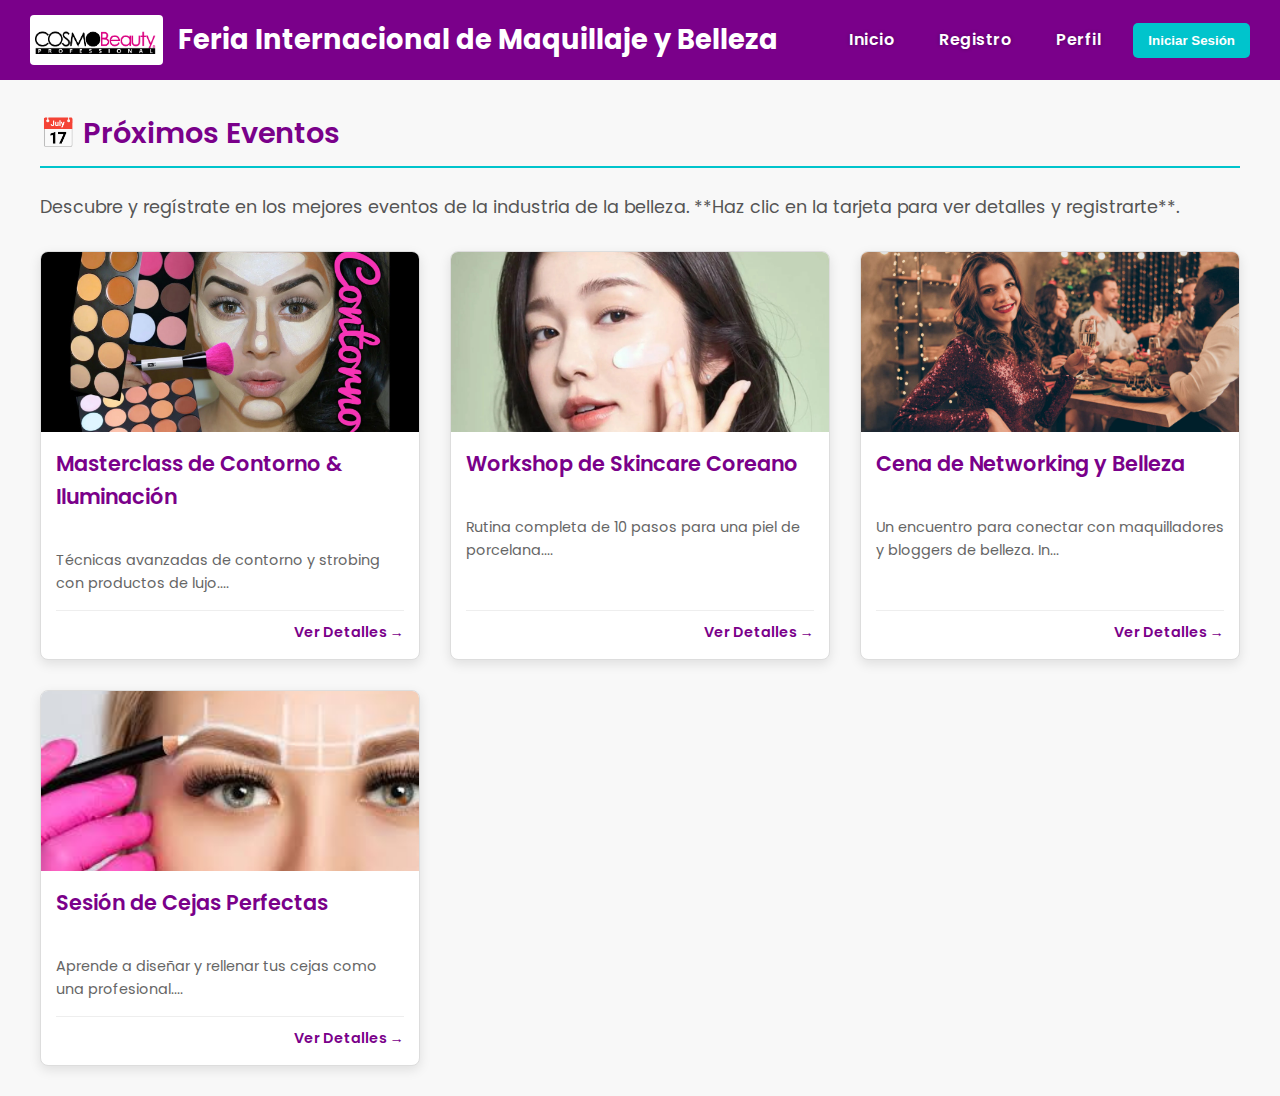
<file: index.html>
<!DOCTYPE html>
<html lang="es">
<head>
    <meta charset="UTF-8">
    <meta name="viewport" content="width=device-width, initial-scale=1.0">
    <title>COSMO BEAUTY - Feria Internacional de Maquillaje y Belleza</title>
    
    <link href="https://fonts.googleapis.com/css2?family=Poppins:wght@400;600;700&display=swap" rel="stylesheet">
    
    <link rel="stylesheet" href="css/style.css">
    </head>
<body>

    <header class="header">
        <div class="logo">
            <img src="imagenes/logo_cosmobeauty.png" alt="Logo Cosmo Beauty">
            <h1>Feria Internacional de Maquillaje y Belleza</h1>
        </div>
        <nav class="nav-menu">
            <a href="index.html">Inicio</a>
            <a href="registro.html">Registro</a>
            <a href="mis-eventos.html" id="navMisEventos" style="display: none;">Mis eventos</a>
            <a href="perfil.html">Perfil</a>
            <button id="btn-login-logout" class="btn-primary">Iniciar Sesión</button>
        </nav>
    </header>

    <div class="container">
        <h2>📅 Próximos Eventos</h2>
        <p class="descripcion-eventos">Descubre y regístrate en los mejores eventos de la industria de la belleza. **Haz clic en la tarjeta para ver detalles y registrarte**.</p>
        
        <div id="eventos-contenedor" class="eventos-grid">
            </div>
    </div>

    <div id="loginModal" class="modal-overlay">
        <div class="modal-content">
            <span id="closeLoginModal" class="close-modal-btn">&times;</span>
            <div class="modal-header">
                <h3>Iniciar Sesión</h3>
                <p>¿No tienes cuenta? <a href="registro.html">Regístrate aquí.</a></p>
            </div>
            
            <form id="loginForm">
                <div class="form-group">
                    <label for="loginEmail">Email:</label>
                    <input type="email" id="loginEmail" required>
                </div>
                <div class="form-group">
                    <label for="loginPassword">Contraseña:</label>
                    <input type="password" id="loginPassword" required>
                </div>
                <p id="loginErrorMessage" class="login-error-message"></p>
                <button type="submit" class="btn-primary">Ingresar</button>
            </form>
        </div>
    </div>

    <div id="detallesModal" class="modal-overlay">
        <div id="detallesModalContent">
            </div>
    </div>

    <script src="js/script.js"></script>
</body>
</html>
</file>
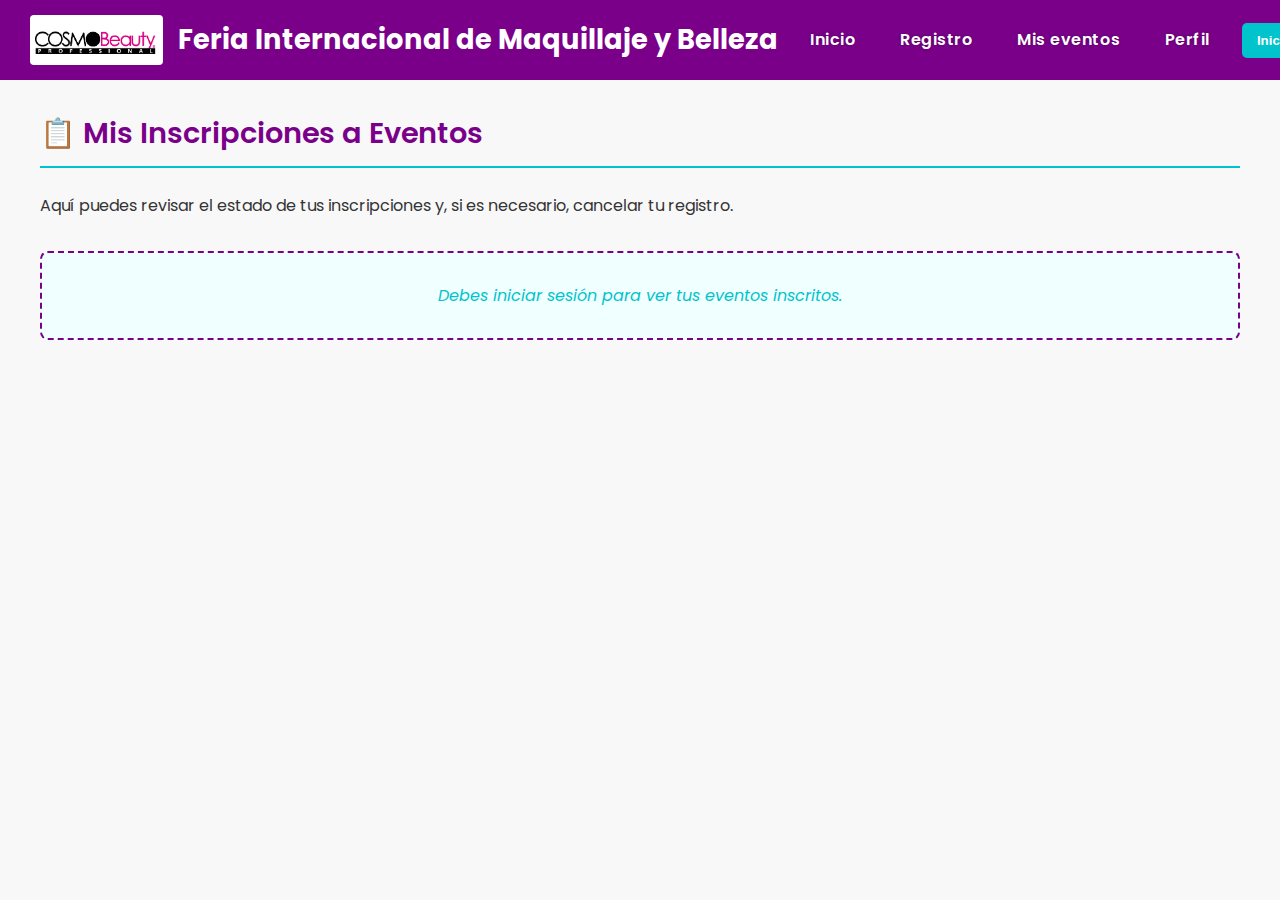
<file: mis-eventos.html>
<!DOCTYPE html>
<html lang="es">
<head>
    <meta charset="UTF-8">
    <meta name="viewport" content="width=device-width, initial-scale=1.0">
    <title>Mis Eventos - COSMO BEAUTY</title>
    
    <link href="https://fonts.googleapis.com/css2?family=Poppins:wght@400;600;700&display=swap" rel="stylesheet">
    
    <link rel="stylesheet" href="css/style.css">
</head>
<body>

    <header class="header">
        <div class="logo">
            <img src="imagenes/logo_cosmobeauty.png" alt="Logo Cosmo Beauty">
            <h1>Feria Internacional de Maquillaje y Belleza</h1>
        </div>
        <nav class="nav-menu">
            <a href="index.html">Inicio</a>
            <a href="registro.html">Registro</a>
            <a href="mis-eventos.html">Mis eventos</a>
            <a href="perfil.html">Perfil</a>
            <button id="btn-login-logout" class="btn-primary">Cerrar Sesión</button>
        </nav>
    </header>

    <div class="container">
        <h2>📋 Mis Inscripciones a Eventos</h2>
        <p>Aquí puedes revisar el estado de tus inscripciones y, si es necesario, cancelar tu registro.</p>
        
        <div id="mis-eventos-contenedor">
            </div>
    </div>

    <script src="js/script.js"></script>
</body>
</html>
</file>
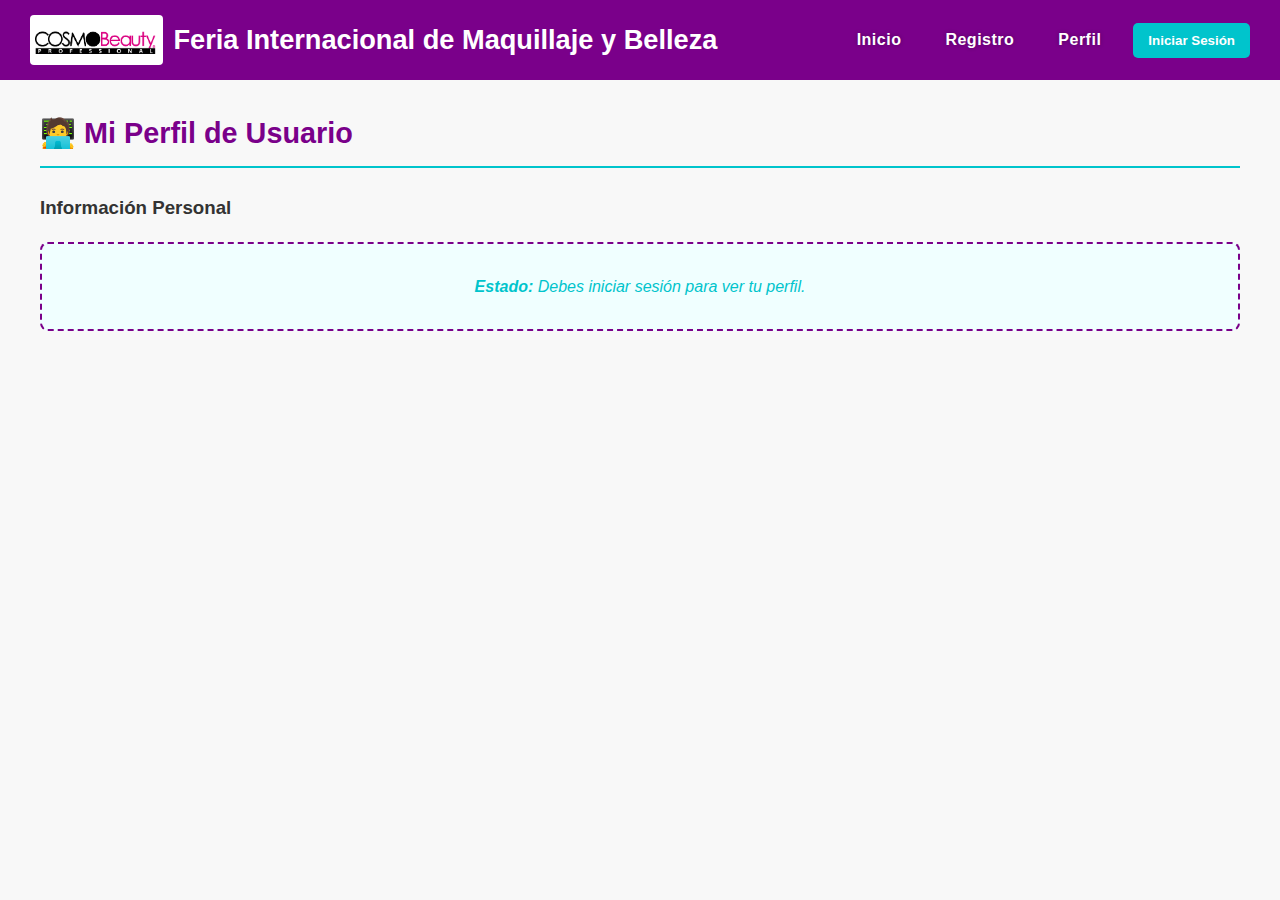
<file: perfil.html>
<!DOCTYPE html>
<html lang="es">
<head>
    <meta charset="UTF-8">
    <meta name="viewport" content="width=device-width, initial-scale=1.0">
    <title>COSMO BEAUTY - Mi Perfil</title>
    <link rel="stylesheet" href="css/style.css"> 
</head>
<body>
    <header class="header">
        <div class="logo">
            <img src="imagenes/logo_cosmobeauty.png" alt="CosmoBeauty Logo" style="height: 40px; margin-right: 10px;">
            <h1>Feria Internacional de Maquillaje y Belleza</h1>
        </div>
        <nav class="nav-menu">
            <a href="index.html">Inicio</a>
            <a href="registro.html">Registro</a>
            <a href="mis-eventos.html" id="navMisEventos" style="display: none;">Mis eventos</a> 
            <a href="perfil.html">Perfil</a>
            <button id="btn-login-logout" class="btn-primary">Iniciar Sesión</button>
        </nav>
    </header>
    
    <main class="container">
        <h2>🧑‍💻 Mi Perfil de Usuario</h2>
        <div class="perfil-card">
            <h3>Información Personal</h3>
            
            <p id="perfilEstado" class="alerta-vacio"><strong>Estado:</strong> Debes iniciar sesión para ver tu perfil.</p>
            
            <div id="perfil-info-dinamica" class="perfil-info" style="display: none;">
                <p><strong>Nombre:</strong> <span id="perfilNombre">Cargando...</span></p>
                <p><strong>Email:</strong> <span id="perfilEmail">Cargando...</span></p>
            </div>
            
            <form id="perfilEdicionForm" style="display: none; margin-top: 20px;">
                <div class="form-group">
                    <label for="inputNuevoNombre">Nuevo Nombre:</label>
                    <input type="text" id="inputNuevoNombre" required placeholder="Ingresa tu nuevo nombre">
                </div>
                <p id="edicionPerfilMensaje" style="color: red; margin-bottom: 10px;"></p>
                <button type="submit" class="btn-primary">Guardar Cambios</button>
                <button type="button" id="btnCancelarEdicion" class="btn-secondary">Cancelar</button>
            </form>
            
            <button id="btnEditarPerfil" class="btn-primary" style="margin-top: 20px; display: none;">Editar Perfil</button>
        </div>
    </main>

    <div id="loginModal" class="modal-overlay">
        <div class="modal-content">
            <span class="close-modal-btn" id="closeLoginModal">&times;</span>
            <div class="modal-header">
                <h3>¡Bienvenido a COSMO BEAUTY!</h3>
                <p>¿No tienes cuenta? <a href="registro.html">Regístrate aquí</a></p>
            </div>
            <form id="loginForm">
                <div class="form-group">
                    <label for="loginEmail">Correo electrónico</label>
                    <input type="email" id="loginEmail" placeholder="ej: tu@correo.com" required>
                </div>
                <div class="form-group">
                    <label for="loginPassword">Contraseña</label>
                    <input type="password" id="loginPassword" required>
                </div>
                <div class="forgot-password">
                    <a href="#">¿Olvidaste tu contraseña?</a>
                </div>
                <button type="submit" class="btn-primary" style="width: 100%;">Ingresar</button>
                <p id="loginErrorMessage" class="login-error-message"></p>
            </form>
        </div>
    </div>

    <script src="js/script.js"></script>
    <script>
        // Lógica simple para cargar los datos del perfil y manejar la edición
        document.addEventListener('DOMContentLoaded', () => {
            // Utilizamos la instancia 'app' definida en script.js
            const usuario = app.getUsuarioLogueado(); 
            const infoDin = document.getElementById('perfil-info-dinamica');
            const estado = document.getElementById('perfilEstado');
            const btnEditar = document.getElementById('btnEditarPerfil');
            const edicionForm = document.getElementById('perfilEdicionForm');
            const inputNombre = document.getElementById('inputNuevoNombre');
            const mensaje = document.getElementById('edicionPerfilMensaje');

            // Función para mostrar la vista de perfil normal o la de "no logueado"
            function mostrarPerfil() {
                if (usuario) {
                    if (estado) estado.style.display = 'none';
                    if (infoDin) infoDin.style.display = 'block';
                    if (btnEditar) btnEditar.style.display = 'inline-block';
                    if (edicionForm) edicionForm.style.display = 'none';
                    
                    const nombreSpan = document.getElementById('perfilNombre');
                    const emailSpan = document.getElementById('perfilEmail');
                    if (nombreSpan) nombreSpan.textContent = usuario.getNombre();
                    if (emailSpan) emailSpan.textContent = usuario.getEmail();

                } else {
                    if (estado) estado.style.display = 'block';
                    if (infoDin) infoDin.style.display = 'none';
                    if (btnEditar) btnEditar.style.display = 'none';
                    if (edicionForm) edicionForm.style.display = 'none';
                }
            }
            
            mostrarPerfil(); 

            // Manejar click en EDITAR PERFIL: Oculta la info, muestra el formulario
            btnEditar?.addEventListener('click', () => {
                if (usuario) {
                    infoDin.style.display = 'none';
                    btnEditar.style.display = 'none';
                    edicionForm.style.display = 'block';
                    inputNombre.value = usuario.getNombre(); // Precargar el nombre actual
                    mensaje.textContent = '';
                    mensaje.style.color = 'red';
                }
            });
            
            // Manejar click en CANCELAR
            document.getElementById('btnCancelarEdicion')?.addEventListener('click', (e) => {
                e.preventDefault();
                mostrarPerfil(); // Vuelve a la vista normal
            });

            // Manejar SUBMIT del Formulario de Edición
            edicionForm?.addEventListener('submit', (e) => {
                e.preventDefault();
                const nuevoNombre = inputNombre.value.trim();

                if (nuevoNombre.length < 2) {
                    mensaje.textContent = "El nombre debe tener al menos 2 caracteres.";
                    return;
                }
                
                // Llamada al método de edición de la clase PlataformaEventos
                if (app.editarNombreUsuario(nuevoNombre)) {
                    mensaje.style.color = '#00CC99';
                    mensaje.textContent = "✅ Nombre actualizado con éxito!";
                    
                    // Retrasar el regreso para que el usuario vea el mensaje
                    setTimeout(() => {
                        mostrarPerfil(); // Vuelve a la vista normal y muestra el nuevo nombre
                        // Refrescar la UI general (por si el nombre sale en el botón de cerrar sesión)
                        if (typeof actualizarUI === 'function') {
                             actualizarUI(); 
                        }
                    }, 1500);
                } else {
                    mensaje.style.color = 'red';
                    mensaje.textContent = "❌ Error al guardar los cambios.";
                }
            });
        });
    </script>
</body>
</html>
</file>
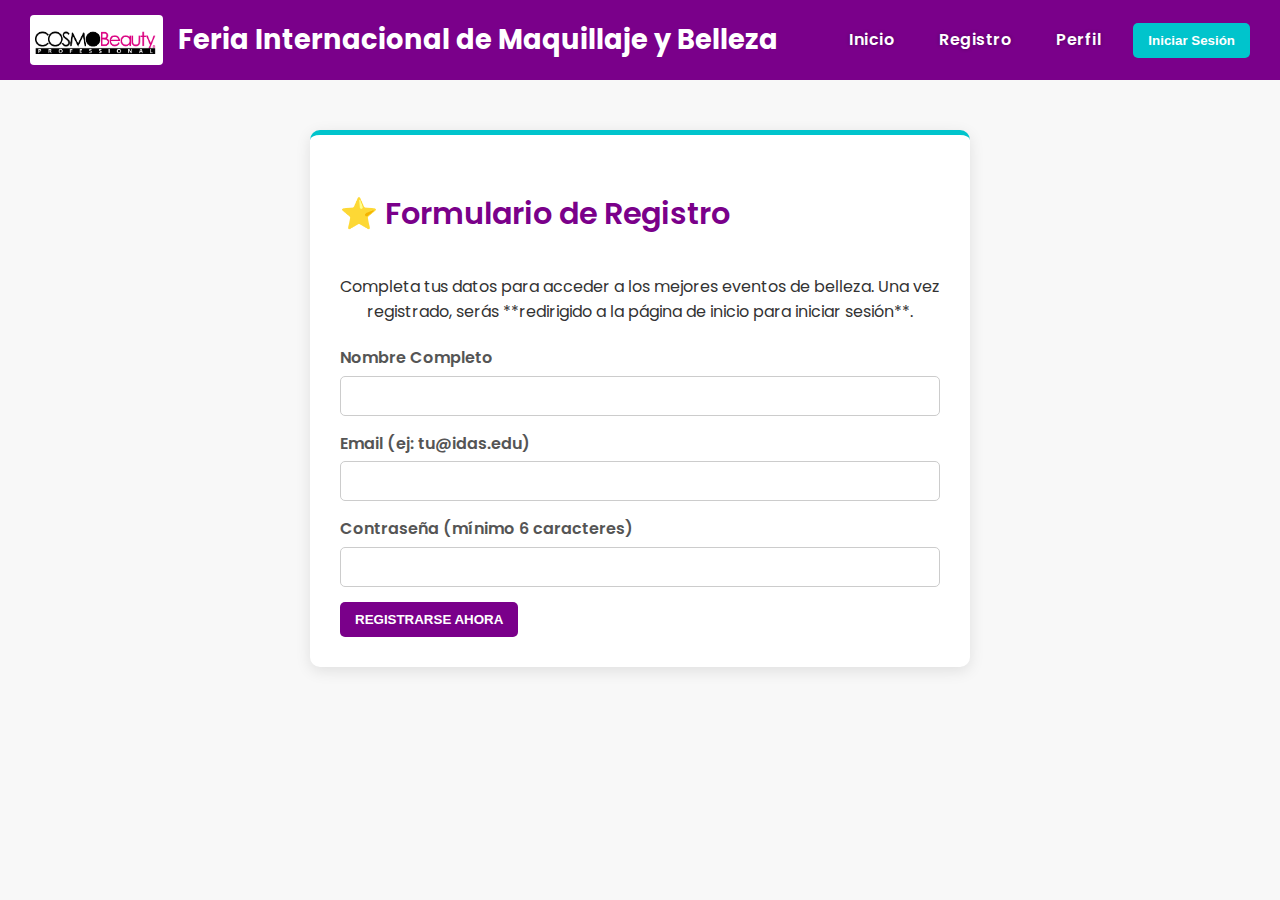
<file: registro.html>
<!DOCTYPE html>
<html lang="es">
<head>
    <meta charset="UTF-8">
    <meta name="viewport" content="width=device-width, initial-scale=1.0">
    <title>Registro - COSMO BEAUTY</title>
    
    <link href="https://fonts.googleapis.com/css2?family=Poppins:wght@400;600;700&display=swap" rel="stylesheet">
    
    <link rel="stylesheet" href="css/style.css">
</head>
<body>

    <header class="header">
        <div class="logo">
            <img src="imagenes/logo_cosmobeauty.png" alt="Logo Cosmo Beauty">
            <h1>Feria Internacional de Maquillaje y Belleza</h1>
        </div>
        <nav class="nav-menu">
            <a href="index.html">Inicio</a>
            <a href="registro.html">Registro</a>
            <a href="mis-eventos.html" id="navMisEventos" style="display: none;">Mis eventos</a>
            <a href="perfil.html">Perfil</a>
            <button id="btn-login-logout" class="btn-primary">Iniciar Sesión</button>
        </nav>
    </header>

    <div class="registro-box">
        <h2 id="registroTitulo">⭐ Formulario de Registro</h2>
        <p id="registroDescripcion">
            Completa tus datos para acceder a los mejores eventos de belleza. Una vez registrado, serás **redirigido a la página de inicio para iniciar sesión**.
        </p>

        <form id="registroForm">
            <div class="form-group">
                <label for="regNombre">Nombre Completo</label>
                <input type="text" id="regNombre" required>
            </div>
            <div class="form-group">
                <label for="regEmail">Email (ej: tu@idas.edu)</label>
                <input type="email" id="regEmail" required>
            </div>
            <div class="form-group">
                <label for="regPassword">Contraseña (mínimo 6 caracteres)</label>
                <input type="password" id="regPassword" required minlength="6">
            </div>
            
            <p id="registroErrorMessage" class="registro-error-message"></p>
            <button type="submit" class="btn-primary">REGISTRARSE AHORA</button>
        </form>
    </div>

    <script src="js/script.js"></script>
</body>
</html>
</file>
<file: css/style.css>
/* --- ESTILOS BASE Y FUENTES --- */
body {
    /* Aplicamos la fuente Poppins (cargada en el HTML) a todo el cuerpo */
    font-family: 'Poppins', Arial, sans-serif; 
    margin: 0;
    padding: 0;
    background-color: #f8f8f8;
    color: #333;
    line-height: 1.6;
}

.container {
    max-width: 1200px;
    margin: 30px auto;
    padding: 0 20px;
}

/* --- ESTILOS DEL ENCABEZADO (Header) --- */
.header {
    background-color: #7A008A; /* Morado/Magenta Oscuro */
    color: white;
    padding: 15px 30px;
    display: flex;
    justify-content: space-between;
    align-items: center;
}

.logo {
    display: flex;
    align-items: center;
    flex-grow: 1;
}

.logo img {
    height: 40px; /* Tamaño del logo AUMENTADO */
    width: auto;
    margin-right: 15px;
    background-color: white; /* Para contrastar el fondo magenta del logo */
    padding: 5px;
    border-radius: 4px;
}

.logo h1 {
    font-size: 1.7em; /* Título grande */
    font-weight: 700; /* Negrita llamativa */
    margin: 0;
    white-space: nowrap; /* Evita que el título se rompa */
}

/* --- MENÚ DE NAVEGACIÓN (Nav-menu) --- */
.nav-menu {
    display: flex;
    align-items: center;
    flex-shrink: 0;
}

.nav-menu a {
    color: white;
    text-decoration: none;
    margin-left: 20px;
    padding: 8px 12px;
    border-radius: 4px;
    transition: background-color 0.3s;
    /* MEJORAS DE NOTORIEDAD SOLICITADAS */
    font-weight: 600; /* Semi-bold */
    letter-spacing: 0.5px; /* Pequeña separación */
    text-shadow: 0 0 4px rgba(0, 0, 0, 0.3); /* Sombra para resaltar */
}

.nav-menu a:hover {
    background-color: rgba(255, 255, 255, 0.15);
}

.nav-menu .btn-primary {
    background-color: #00C4CC; /* CELESTE AQUA */
    border: none;
    color: white;
    padding: 10px 15px;
    margin-left: 20px;
    cursor: pointer;
    border-radius: 5px;
    font-weight: 700;
    transition: background-color 0.3s, color 0.3s;
}

.nav-menu .btn-primary:hover {
    background-color: #00A6AD; /* Tono más oscuro para el hover */
    color: white;
}

/* --- ESTILOS DE TÍTULOS Y SECCIONES --- */
h2 {
    color: #7A008A;
    border-bottom: 2px solid #00C4CC; /* CELESTE AQUA */
    padding-bottom: 10px;
    margin-bottom: 25px;
    font-weight: 600;
    font-size: 1.8em;
    display: flex;
    align-items: center;
}

.descripcion-eventos {
    color: #555;
    margin-bottom: 30px;
    font-size: 1.1em;
}

/* --- ESTILOS DE GRID DE EVENTOS (Index) --- */
.eventos-grid {
    display: grid;
    grid-template-columns: repeat(auto-fill, minmax(300px, 1fr));
    gap: 30px;
}

.evento-card {
    background-color: white;
    border: 1px solid #ddd;
    border-radius: 8px;
    overflow: hidden;
    box-shadow: 0 4px 12px rgba(0, 0, 0, 0.1);
    cursor: pointer;
    transition: transform 0.2s, box-shadow 0.2s;
    display: flex;
    flex-direction: column;
}

.evento-card:hover {
    transform: translateY(-5px);
    box-shadow: 0 8px 20px rgba(0, 0, 0, 0.15);
}

.evento-card img {
    width: 100%;
    height: 180px;
    object-fit: cover;
}

.card-info {
    padding: 15px;
    flex-grow: 1;
    display: flex;
    flex-direction: column;
}

.card-info h3 {
    color: #7A008A;
    margin-top: 0;
    font-size: 1.3em;
    font-weight: 600;
}

.card-info .descripcion {
    font-size: 0.9em;
    color: #666;
    margin-bottom: 15px;
    flex-grow: 1;
}

.card-footer {
    display: flex;
    justify-content: flex-end; /* Solo queda 'Ver Detalles' a la derecha */
    align-items: center;
    padding-top: 10px;
    border-top: 1px solid #eee;
}

.card-footer .costo {
    color: #00C4CC; /* CELESTE AQUA */
    font-weight: 700;
    font-size: 1em;
    margin-right: auto;
}

.card-footer .ver-detalles {
    color: #7A008A;
    font-weight: 600;
    text-decoration: none;
    font-size: 0.9em;
}

/* --- ESTILOS DE MODAL (Overlay) --- */
.modal-overlay {
    position: fixed;
    top: 0;
    left: 0;
    width: 100%;
    height: 100%;
    background-color: rgba(0, 0, 0, 0.6);
    display: none; /* Oculto por defecto */
    justify-content: center;
    align-items: center;
    z-index: 1000;
}

.modal-content {
    background-color: white;
    padding: 30px;
    border-radius: 10px;
    max-width: 450px;
    width: 90%;
    box-shadow: 0 10px 30px rgba(0, 0, 0, 0.3);
    position: relative;
}

/* Estilo para el Modal de Detalles de Evento (Cuerpo dinámico) */
#detallesModalContent {
    background-color: white;
    padding: 0;
    border-radius: 10px;
    max-width: 600px;
    width: 90%;
    box-shadow: 0 10px 30px rgba(0, 0, 0, 0.3);
    position: relative;
}

#detallesModalContent .modal-img {
    width: 100%;
    height: 250px;
    object-fit: cover;
    border-radius: 10px 10px 0 0;
}

#detallesModalContent .modal-info {
    padding: 20px 30px 30px;
}

#detallesModalContent h2 {
    color: #7A008A;
    border-bottom: 2px solid #00C4CC; /* CELESTE AQUA */
    padding-bottom: 10px;
    margin-bottom: 15px;
    font-size: 1.6em;
}

#detallesModalContent .modal-fecha-ubicacion {
    font-weight: 600;
    color: #444;
    margin-bottom: 10px;
}

#detallesModalContent .modal-costo {
    color: #00C4CC; /* CELESTE AQUA */
    font-weight: 700;
    margin-top: 15px;
    margin-bottom: 20px;
    border-top: 1px solid #eee;
    padding-top: 10px;
}

.modal-acciones {
    text-align: center;
}

.modal-acciones .btn-primary {
    width: 100%;
    padding: 12px;
    font-size: 1.1em;
    font-weight: 700;
    background-color: #7A008A;
    color: white;
}

.modal-acciones .btn-primary.inscrito {
    background-color: #00C4CC; /* CELESTE AQUA */
    cursor: default;
}

.pago-info-modal {
    text-align: center;
    padding: 10px;
    border: 1px dashed #7A008A;
    border-radius: 5px;
}

.pago-info-modal .btn-pago-modal {
    background-color: #00C4CC !important; /* CELESTE AQUA */
    color: white !important;
    font-weight: 700;
    margin-top: 10px;
}

/* --- AJUSTE PARA CERRAR MODAL (X BLANCA Y GRANDE) --- */
.close-modal-btn {
    position: absolute;
    top: 10px;
    right: 20px;
    font-size: 32px; /* Aumentamos el tamaño */
    font-weight: bold;
    color: white; /* Hacemos la X BLANCA */
    cursor: pointer;
    z-index: 100;
    /* Añadimos sombra para asegurar visibilidad sobre cualquier imagen */
    text-shadow: 0 0 5px rgba(0, 0, 0, 0.8); 
}

.close-modal-btn:hover {
    color: #00C4CC; /* CELESTE AQUA */
    text-shadow: 0 0 8px rgba(0, 0, 0, 1); 
}

/* --- ESTILOS DE FORMULARIOS (Login y Registro) --- */
.form-group {
    margin-bottom: 15px;
}

.form-group label {
    display: block;
    margin-bottom: 5px;
    font-weight: 600;
    color: #555;
}

.form-group input[type="email"],
.form-group input[type="password"],
.form-group input[type="text"] {
    width: 100%;
    padding: 10px;
    border: 1px solid #ccc;
    border-radius: 5px;
    box-sizing: border-box;
    font-size: 1em;
}

.btn-primary {
    background-color: #7A008A;
    color: white;
    border: none;
    padding: 10px 15px;
    cursor: pointer;
    border-radius: 5px;
    font-weight: 600;
    transition: background-color 0.3s;
}

.btn-primary:hover {
    background-color: #5d006b;
}

.login-error-message, .registro-error-message {
    color: #ff4444;
    font-size: 0.9em;
    margin-top: 10px;
    font-weight: 600;
}

/* --- ESTILOS ESPECÍFICOS DE REGISTRO --- */
.registro-box {
    max-width: 600px;
    margin: 50px auto;
    padding: 30px;
    background-color: white;
    border-radius: 10px;
    box-shadow: 0 4px 15px rgba(0, 0, 0, 0.1);
    border-top: 5px solid #00C4CC; /* CELESTE AQUA */
    text-align: center;
}

.registro-box h2 {
    text-align: center;
    border: none;
    font-size: 1.9em;
}

.registro-box form {
    text-align: left;
    margin-top: 20px;
}

/* --- ESTILOS DE MIS EVENTOS --- */
#mis-eventos-contenedor {
    display: flex;
    flex-direction: column;
    gap: 15px;
}

.evento-inscrito-fila {
    display: flex;
    justify-content: space-between;
    align-items: center;
    background-color: white;
    padding: 15px 25px;
    border-radius: 8px;
    box-shadow: 0 2px 5px rgba(0, 0, 0, 0.05);
    border-left: 5px solid #7A008A;
}

.evento-inscrito-fila h4 {
    color: #7A008A;
    margin: 0;
    font-size: 1.2em;
}

.evento-inscrito-fila p {
    margin: 0;
    font-size: 0.9em;
    color: #666;
}

.detalle-costo {
    text-align: right;
    display: flex;
    flex-direction: column;
    align-items: flex-end;
    margin-right: 20px;
}

.costo-estado {
    font-weight: 700;
    color: #7A008A;
    font-size: 1.1em;
}

.estado-pago {
    font-size: 0.85em;
    font-weight: 700;
    padding: 3px 8px;
    border-radius: 3px;
    margin-top: 5px;
}

.estado-pago.pendiente {
    color: white;
    background-color: #ffaa00; /* Naranja/Ámbar */
}

.estado-pago.confirmado {
    color: white;
    background-color: #00C4CC; /* CELESTE AQUA */
}

.btn-cancelar {
    background-color: #ff4444;
    color: white;
    border: none;
    padding: 8px 15px;
    cursor: pointer;
    border-radius: 5px;
    font-weight: 600;
    transition: background-color 0.3s;
    flex-shrink: 0;
}

.btn-cancelar:hover {
    background-color: #cc0000;
}

.detalle-costo .btn-pago {
    background-color: #00C4CC; /* CELESTE AQUA */
    color: white;
    font-weight: 700;
    padding: 5px 10px;
    margin-top: 5px;
    font-size: 0.9em;
    transition: background-color 0.3s;
}

.detalle-costo .btn-pago:hover {
    background-color: #00A6AD; /* Tono más oscuro para el hover */
    color: white;
}

.alerta-vacio {
    text-align: center;
    padding: 30px;
    border: 2px dashed #7A008A;
    background-color: #f0ffff; /* Fondo muy claro para combinar con celeste */
    border-radius: 8px;
    font-style: italic;
    color: #00C4CC; /* CELESTE AQUA */
}
/* ================================================= */
/* MEDIA QUERIES PARA ADAPTACIÓN DE TAMAÑO (RESPONSIVIDAD MÍNIMA) */
/* Estas reglas SÓLO aplican en pantallas pequeñas (max-width: 992px) */
/* ================================================= */

/* --- TABLETS (Max 992px) --- */
@media screen and (max-width: 992px) {
    
    /* En tabletas, el Grid de Eventos pasa a 2 columnas fijas */
    .eventos-grid {
        grid-template-columns: repeat(2, 1fr); 
        gap: 20px;
    }
}


/* --- MÓVILES (Max 768px) --- */
@media screen and (max-width: 768px) {
    
    /* 1. HEADER: Apilamiento vertical */
    .header {
        flex-direction: column; /* Apila el logo y el menú de navegación */
        padding: 15px 10px;
    }

    .logo {
        margin-bottom: 15px;
        flex-wrap: wrap;
        justify-content: center;
    }

    /* Permitir que el título del logo se rompa para caber */
    .logo h1 {
        white-space: normal; 
        text-align: center;
    }

    /* El menú de navegación: se apila y centra, dos botones/links por fila */
    .nav-menu {
        flex-wrap: wrap;
        justify-content: center;
        width: 100%;
        gap: 5px 10px; 
    }

    .nav-menu a, .nav-menu .btn-primary {
        margin: 5px 0 0 0; /* Elimina márgenes laterales para usar flex-basis */
        flex-basis: 45%; /* Cada elemento ocupa casi la mitad del ancho */
        text-align: center;
    }

    /* 2. GRID de Eventos: Pasa a columna única en móviles */
    .eventos-grid {
        grid-template-columns: 1fr; 
        gap: 15px;
    }

    /* 3. Formularios y Modals: Maximizando ancho */
    .registro-box, .modal-content, #detallesModalContent {
        width: 95%; /* Ocupa casi todo el ancho */
        margin: 20px auto;
        padding: 20px;
    }

    /* 4. Mis Eventos: Reorganización total a una columna */
    .evento-inscrito-fila {
        flex-direction: column; 
        align-items: flex-start;
        padding: 15px;
    }
    
    .detalle-costo {
        width: 100%; /* Ocupa todo el ancho */
        margin-top: 10px;
        padding-top: 10px;
        border-top: 1px solid #eee;
        align-items: flex-start;
        margin-right: 0; 
    }
    
    .btn-cancelar {
        width: 100%; /* El botón ocupa todo el ancho */
        margin-top: 10px;
    }
}
</file>
